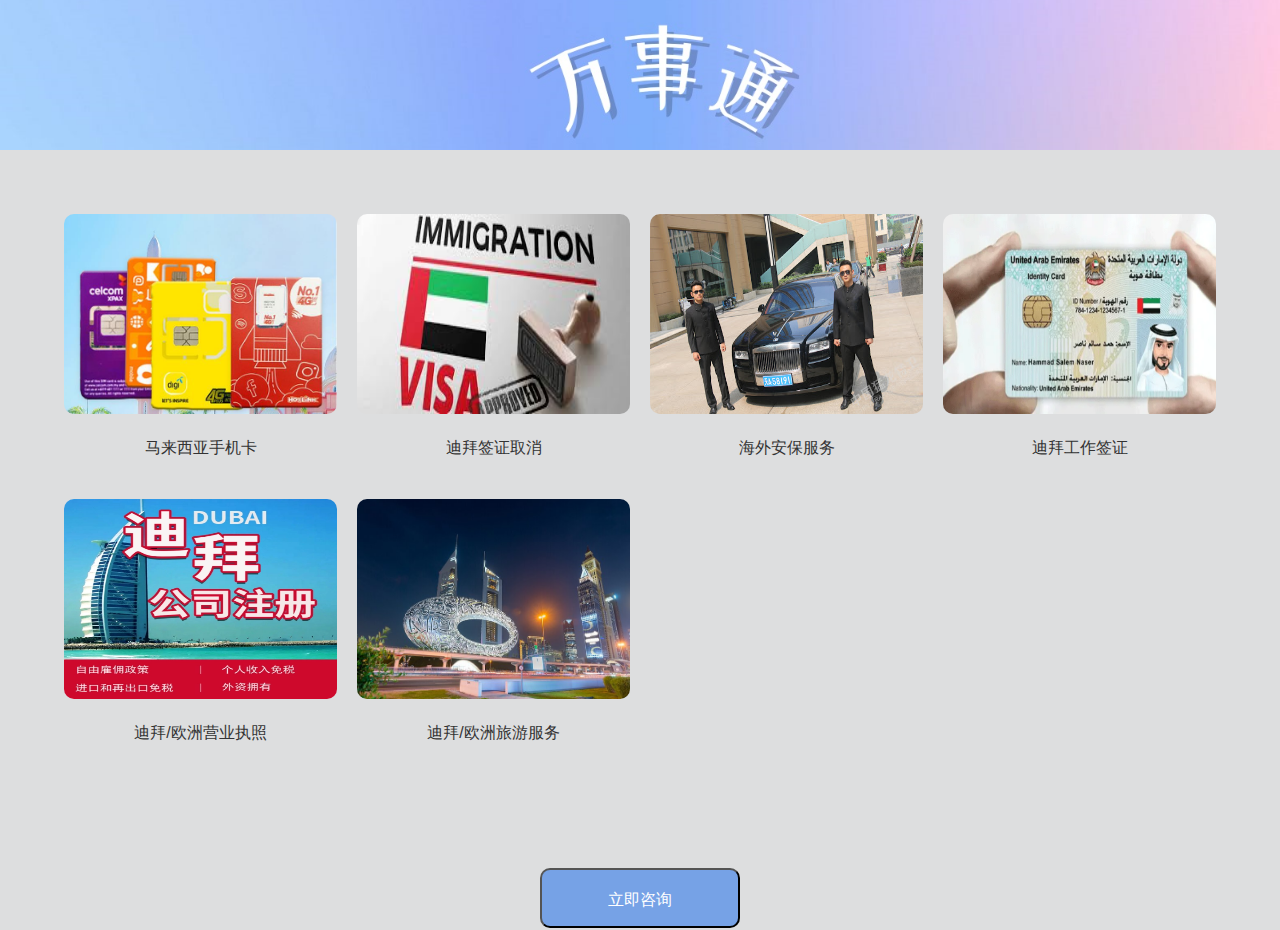
<file: index.html>
<!DOCTYPE html>
<html lang="zh">
<head>
    <meta charset="UTF-8">
    <meta name="viewport" content="width=device-width, initial-scale=1.0">
    <title>万事通服务</title>
    <script src="https://telegram.org/js/telegram-web-app.js"></script>
    <style>
        * {
            margin: 0;
            padding: 0;
            box-sizing: border-box;
        }

        li {
            list-style: none;
        }

        a {
            text-decoration: none;
        }

        body {
            position: relative;
            font-family: Arial, sans-serif;
            background: #dddedf;
        }

        .header {
            width: 100%;
            height: 150px;
            background: url(./image/banner.jpg) no-repeat;
            background-size: cover;
            background-position: center;
        }

        .main {
            width: 90%;
            margin: 5% auto;
            
        }

        ul {
            display: grid;
            grid-template-columns: repeat(auto-fill, minmax(250px, 1fr));
            gap: 20px;
            justify-content: space-between;
            text-align: center;
        }

        li img {
            width: 100%;
            height: 200px;
            border-radius: 10px;
            transition: all 0.3s ease-in-out;
        }

        img:hover {
            transform: scale(1.1);
            box-shadow: 0 5px 15px rgba(0, 0, 0, 0.3);
        }

        p {
            margin: 20px 0;
            font-size: 16px;
            color: #333;
        }
       .footer{
        width: 100%;
        height: 100px;
       }
        .btn {
           
            width: 200px;
            height: 60px;
            background: #76a2e6;
            border-radius: 10px;
            text-align: center;
            line-height: 60px;
            color: white;
            font-size: 16px;
            cursor: pointer;
            transition: all 0.3s ease;
            position: absolute;
            bottom: 0;
            left: 50%;
            transform: translateX(-50%);
            
        }

        .btn:hover {
            background: #5b8dc7;
        }
       
        /* Adjust for mobile view */
        @media (max-width: 768px) {
            .header {
                height: 120px;
            }

            .main {
                margin: 3% auto;
            }

            .btn {
                width: 160px;
                font-size: 14px;
            }

            p {
                font-size: 14px;
            }
        }

        /* Adjust for very small screens */
        @media (max-width: 480px) {
            .header {
                height: 100px;
            }

            ul {
                grid-template-columns: 1fr;
            }

            .btn {
                width: 150px;
                font-size: 12px;
            }
        }
    </style>
</head>
<body>
    <div class="header"></div>
    <div class="main">
        <ul>
            <li>
                <img src="./image/phone-card.jpg" alt="马来西亚手机卡">
                <p>马来西亚手机卡</p>
            </li>
            <li>
                <img src="./image/visa-del.jpg" alt="迪拜签证取消">
                <p>迪拜签证取消</p>
            </li>
            <li>
                <img src="./image/安保.jpg" alt="海外安保服务">
                <p>海外安保服务</p>
            </li>
            <li>
                <img src="./image/工签.webp" alt="迪拜工作签证">
                <p>迪拜工作签证</p>
            </li>
            <li>
                <img src="./image/执照.webp" alt="迪拜/欧洲营业执照">
                <p>迪拜/欧洲营业执照</p>
            </li>
            <li>
                <img src="./image/旅游.jpg" alt="迪拜/欧洲旅游服务">
                <p>迪拜/欧洲旅游服务</p>
            </li>
        </ul>
    </div>
    
        <div class="footer"><a href="https://t.me/xiaoke5223">
            <button class="btn">立即咨询</button>
        </a></div>
    
        <script>
            let tg = window.Telegram.WebApp;
            
            // 获取视口宽度和高度
            console.log("50%", tg.viewportWidth);
            console.log("70%", tg.viewportHeight);
          </script>
  
</body>
</html>
</file>
